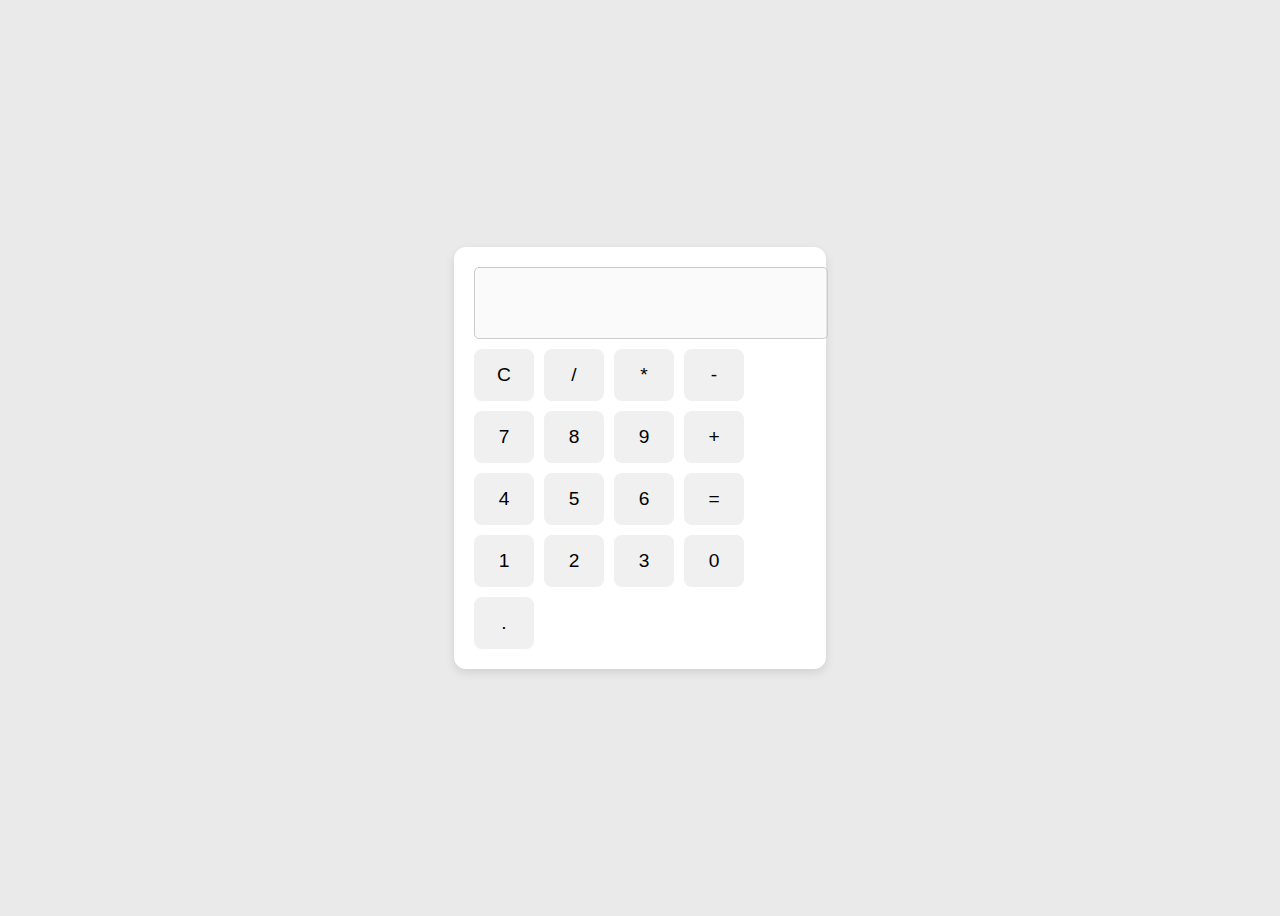
<file: Task-2 Calculator/index.html>
<!DOCTYPE html>
<html lang="en">
  <head>
    <meta charset="UTF-8" />
    <title>Simple Calculator</title>
    <link rel="stylesheet" href="style.css" />
  </head>
  <body>
    <div class="calculator">
      <input type="text" id="display" disabled />

      <div class="buttons">
        <button onclick="clearDisplay()">C</button>
        <button onclick="appendValue('/')">/</button>
        <button onclick="appendValue('*')">*</button>
        <button onclick="appendValue('-')">-</button>

        <button onclick="appendValue('7')">7</button>
        <button onclick="appendValue('8')">8</button>
        <button onclick="appendValue('9')">9</button>
        <button onclick="appendValue('+')">+</button>

        <button onclick="appendValue('4')">4</button>
        <button onclick="appendValue('5')">5</button>
        <button onclick="appendValue('6')">6</button>
        <button onclick="calculate()">=</button>

        <button onclick="appendValue('1')">1</button>
        <button onclick="appendValue('2')">2</button>
        <button onclick="appendValue('3')">3</button>
        <button onclick="appendValue('0')">0</button>
        <button onclick="appendValue('.')">.</button>
      </div>
    </div>

    <script src="script.js"></script>
  </body>
</html>
</file>
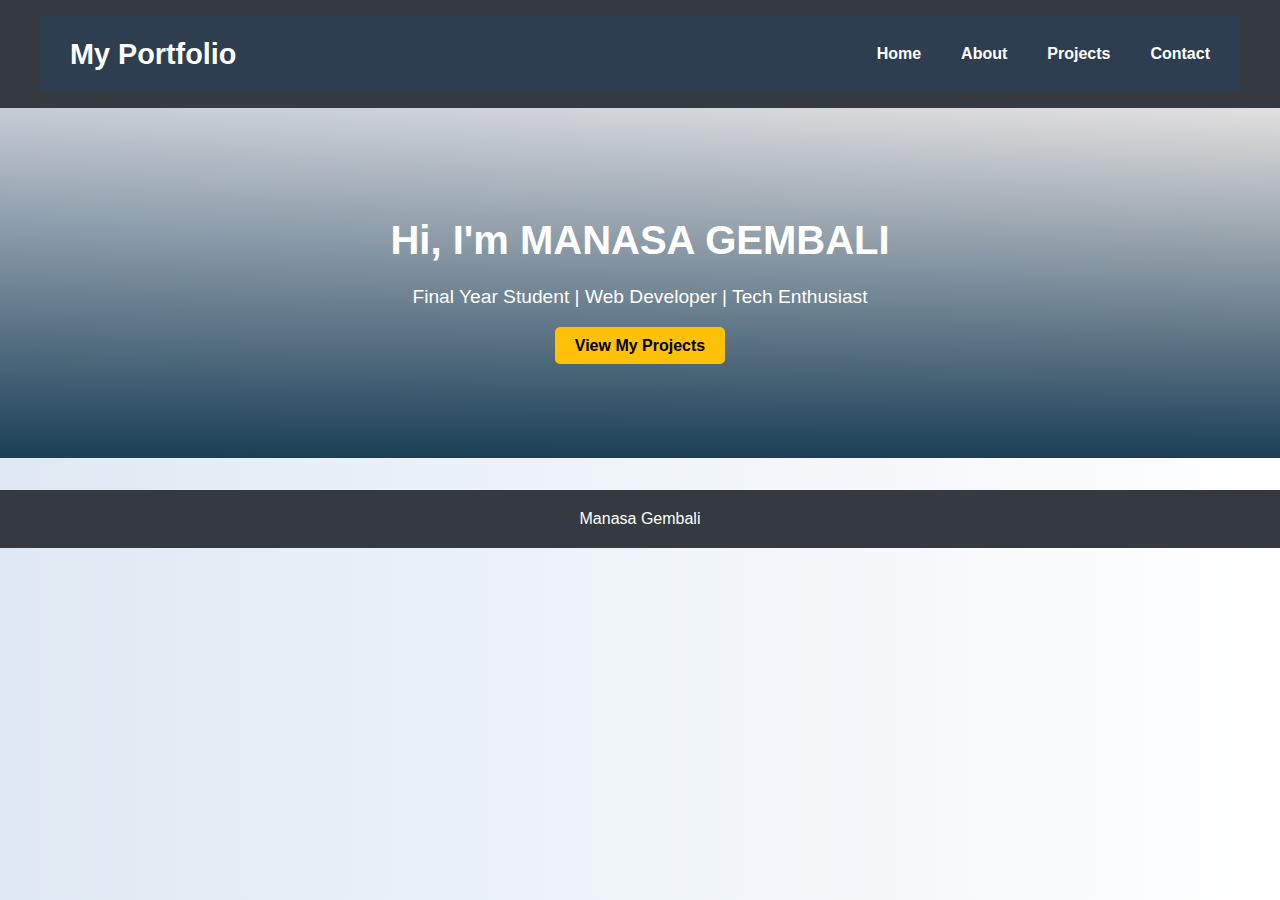
<file: Task-3/PORTFOLIO/index.html>
<!DOCTYPE html>
<html lang="en">
  <head>
    <meta charset="UTF-8" />
    <meta name="viewport" content="width=device-width, initial-scale=1.0" />
    <title>My Portfolio</title>
    <link rel="stylesheet" href="style.css" />
  </head>
  <body>
    <header>
      <nav>
        <h1>My Portfolio</h1>
        <ul>
          <li><a href="index.html">Home</a></li>
          <li><a href="about.html">About</a></li>
          <li><a href="projects.html">Projects</a></li>
          <li><a href="contacts.html">Contact</a></li>
        </ul>
      </nav>
    </header>

    <section class="hero">
      <h2>Hi, I'm MANASA GEMBALI</h2>
      <p>Final Year Student | Web Developer | Tech Enthusiast</p>
      <a href="projects.html" class="btn">View My Projects</a>
    </section>

    <footer>
      <p>Manasa Gembali</p>
    </footer>
  </body>
</html>
</file>
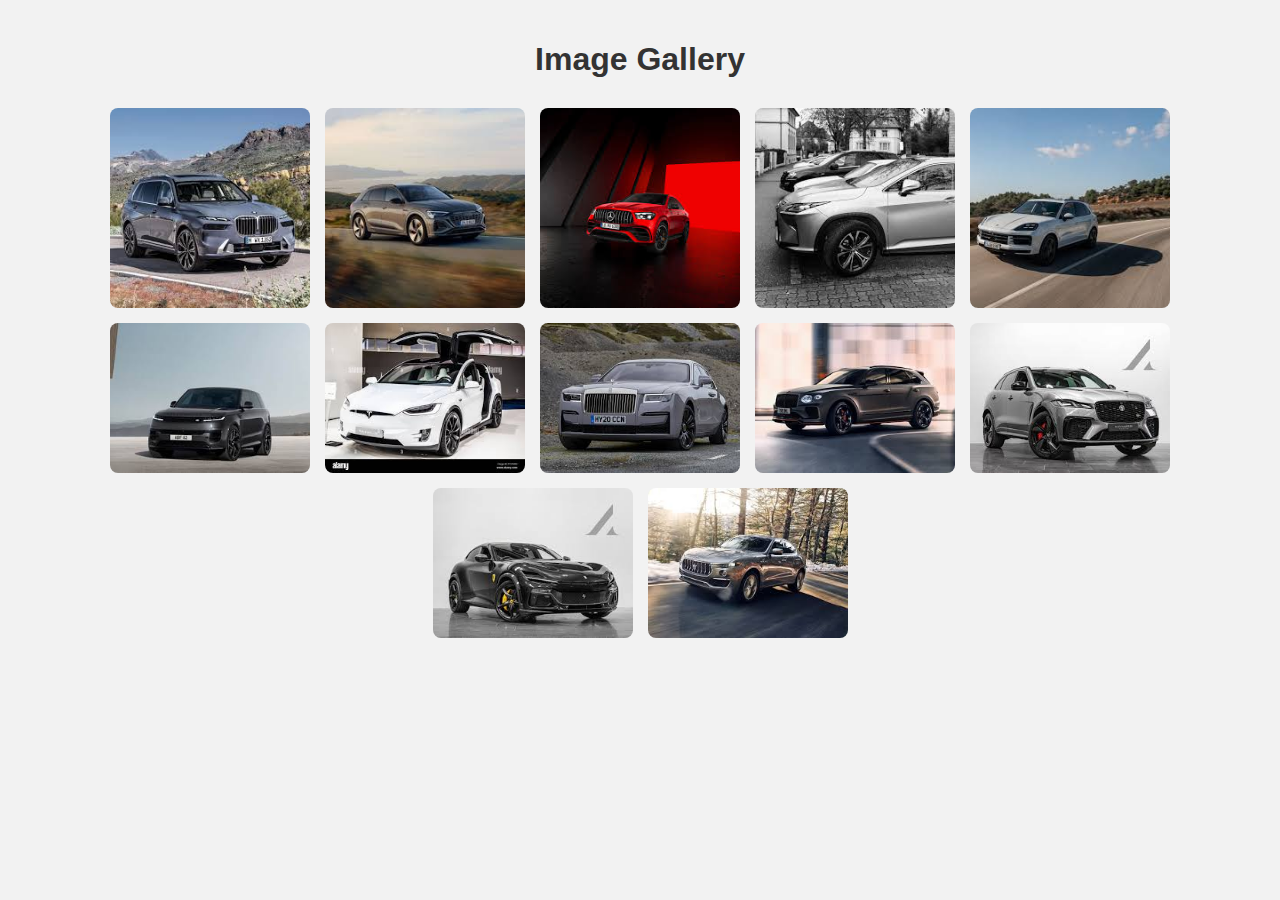
<file: Task-1 Image_carousel/image.html>
<!DOCTYPE html>
<html lang="en">
  <head>
    <meta charset="UTF-8" />
    <meta name="viewport" content="width=device-width, initial-scale=1.0" />
    <title>Image Gallery</title>
    <link rel="stylesheet" href="style.css" />
  </head>
  <body>
    <h1 class="title">Image Gallery</h1>

    <div class="gallery">
      <img src="car1.jpg" onclick="openModal(this.src)" alt="Image 1" />
      <img src="car2.jpg" onclick="openModal(this.src)" alt="Image 2" />
      <img src="car3.jpg" onclick="openModal(this.src)" alt="Image 3" />
      <img src="car4.jpg" onclick="openModal(this.src)" alt="Image 4" />
      <img src="car5.jpg" onclick="openModal(this.src)" alt="Image 1" />
      <img src="car6.jpg" onclick="openModal(this.src)" alt="Image 2" />
      <img src="car7.jpg" onclick="openModal(this.src)" alt="Image 3" />
      <img src="car8.jpg" onclick="openModal(this.src)" alt="Image 4" />
      <img src="car9.jpg" onclick="openModal(this.src)" alt="Image 1" />
      <img src="car10.jpg" onclick="openModal(this.src)" alt="Image 2" />
      <img src="car11.jpg" onclick="openModal(this.src)" alt="Image 3" />
      <img src="car12.jpg" onclick="openModal(this.src)" alt="Image 4" />
    </div>

    <!-- Modal for full view -->
    <div id="modal" class="modal" onclick="closeModal()">
      <span class="close">&times;</span>
      <img class="modal-content" id="modalImg" />
    </div>

    <script src="script.js"></script>
  </body>
</html>
</file>
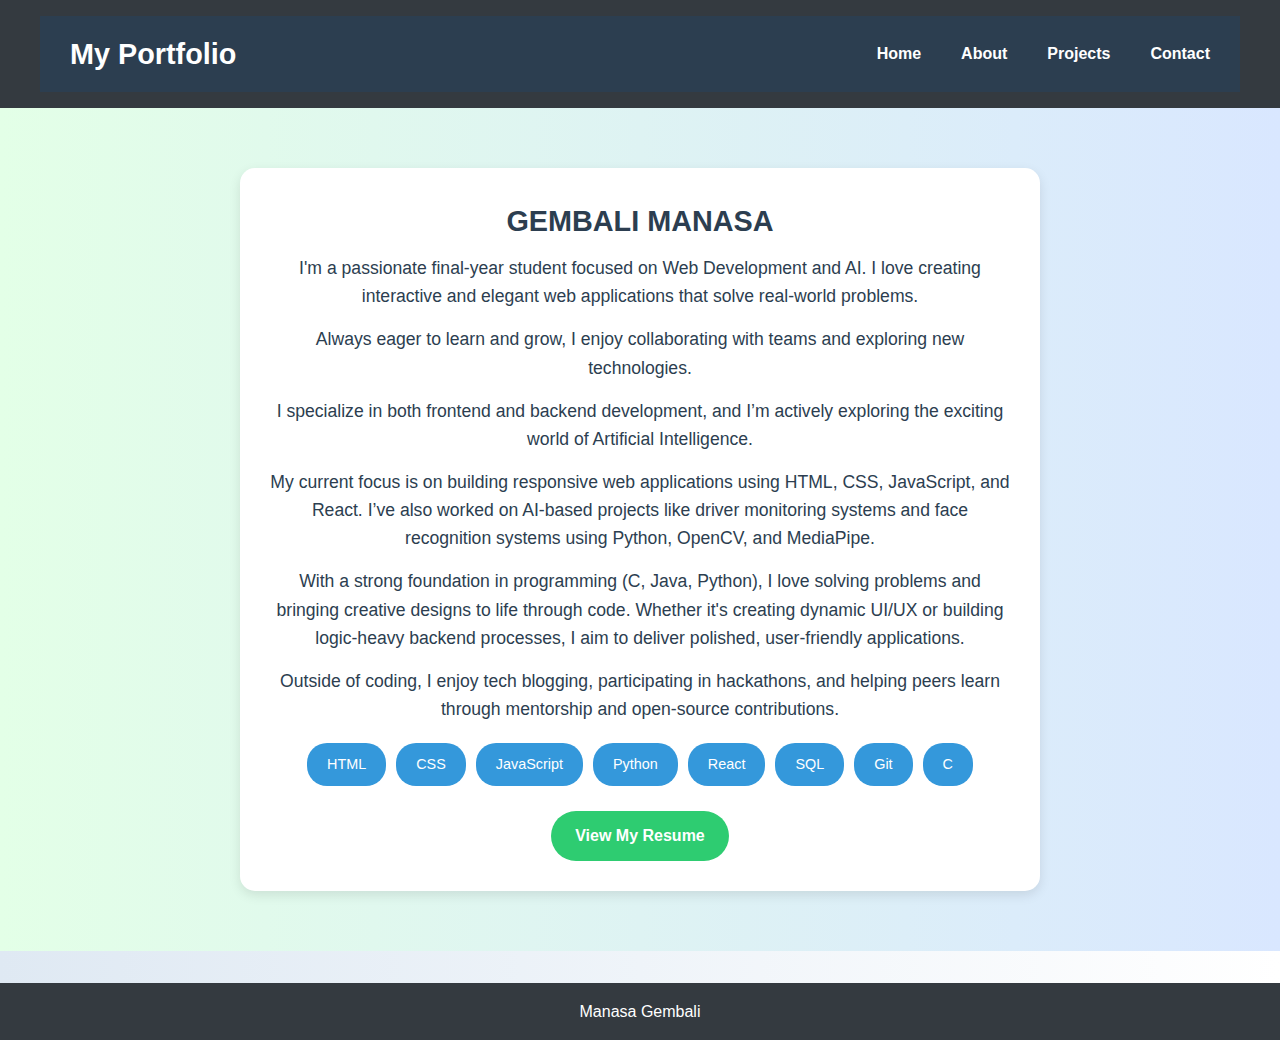
<file: Task-3/PORTFOLIO/about.html>
<!DOCTYPE html>
<html lang="en">
  <head>
    <meta charset="UTF-8" />
    <meta name="viewport" content="width=device-width, initial-scale=1.0" />
    <title>About Me</title>
    <link rel="stylesheet" href="style.css" />
  </head>
  <body>
    <header>
      <nav>
        <h1>My Portfolio</h1>
        <ul>
          <li><a href="index.html">Home</a></li>
          <li><a href="about.html">About</a></li>
          <li><a href="projects.html">Projects</a></li>
          <li><a href="contacts.html">Contact</a></li>
        </ul>
      </nav>
    </header>

    <section class="about-section">
      <div class="profile-card">
        <h3>GEMBALI MANASA</h3>
        <p>
          I'm a passionate final-year student focused on Web Development and AI.
          I love creating interactive and elegant web applications that solve
          real-world problems.
        </p>
        <p>
          Always eager to learn and grow, I enjoy collaborating with teams and
          exploring new technologies.
        </p>
        <p>
          I specialize in both frontend and backend development, and I’m
          actively exploring the exciting world of Artificial Intelligence.
        </p>

        <p>
          My current focus is on building responsive web applications using
          HTML, CSS, JavaScript, and React. I’ve also worked on AI-based
          projects like driver monitoring systems and face recognition systems
          using Python, OpenCV, and MediaPipe.
        </p>

        <p>
          With a strong foundation in programming (C, Java, Python), I love
          solving problems and bringing creative designs to life through code.
          Whether it's creating dynamic UI/UX or building logic-heavy backend
          processes, I aim to deliver polished, user-friendly applications.
        </p>

        <p>
          Outside of coding, I enjoy tech blogging, participating in hackathons,
          and helping peers learn through mentorship and open-source
          contributions.
        </p>

        <div class="skills">
          <div class="skill">HTML</div>
          <div class="skill">CSS</div>
          <div class="skill">JavaScript</div>
          <div class="skill">Python</div>
          <div class="skill">React</div>
          <div class="skill">SQL</div>
          <div class="skill">Git</div>

          <div class="skill">C</div>
        </div>

        <a
          href="https://flowcv.com/resume/470fbew7n577"
          class="resume-btn"
          target="_blank"
          >View My Resume</a
        >
      </div>
    </section>

    <footer>
      <p>Manasa Gembali</p>
    </footer>
  </body>
</html>
</file>
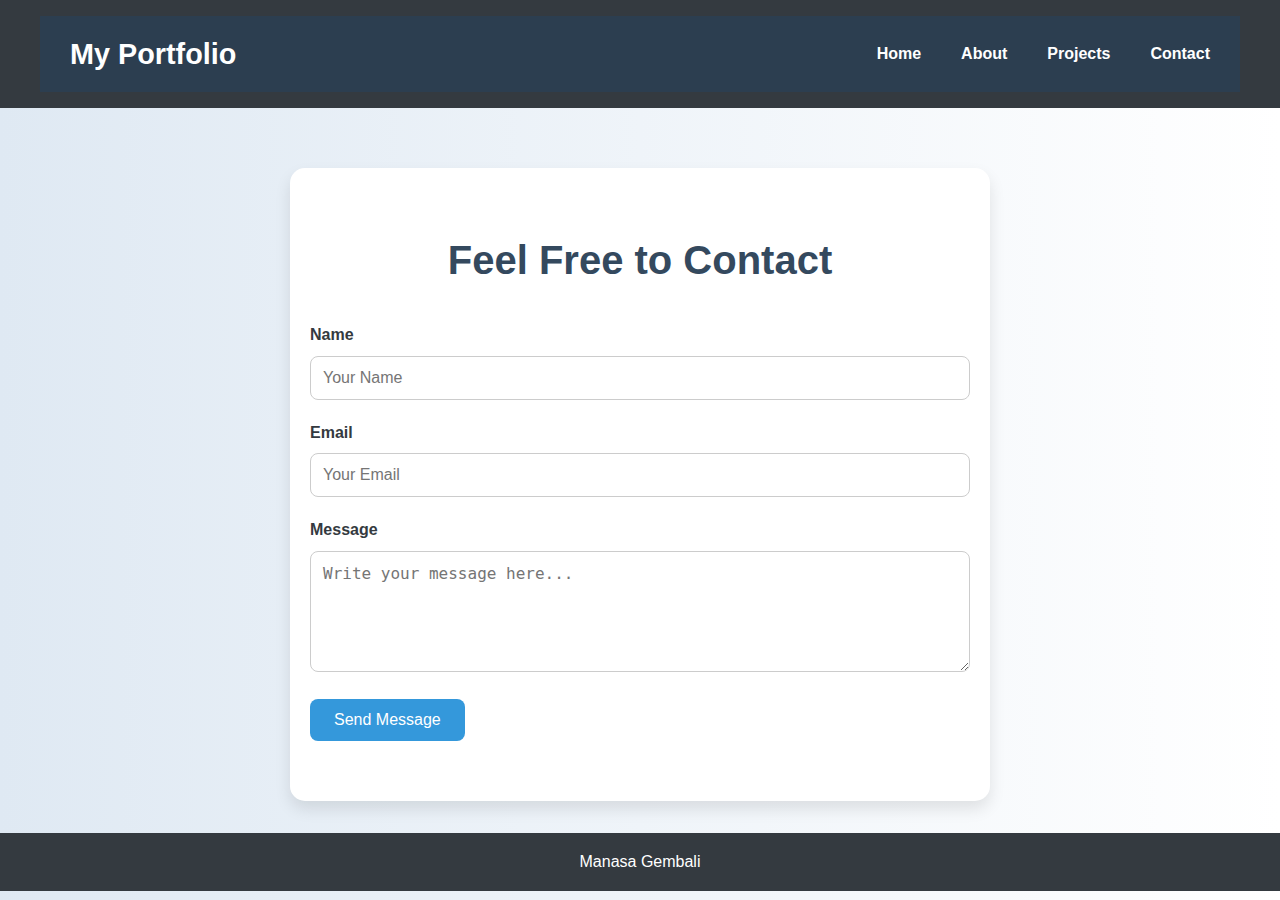
<file: Task-3/PORTFOLIO/contacts.html>
<!DOCTYPE html>
<html lang="en">
  <head>
    <meta charset="UTF-8" />
    <meta name="viewport" content="width=device-width, initial-scale=1.0" />
    <title>Contact</title>
    <link rel="stylesheet" href="style.css" />
    <style></style>
  </head>
  <body>
    <header>
      <nav>
        <h1>My Portfolio</h1>
        <ul>
          <li><a href="index.html">Home</a></li>
          <li><a href="about.html">About</a></li>
          <li><a href="projects.html">Projects</a></li>
          <li><a href="contacts.html">Contact</a></li>
        </ul>
      </nav>
    </header>

    <section class="contact-section">
      <h2>Feel Free to Contact</h2>
      <form class="contact-form">
        <label for="name">Name</label>
        <input
          type="text"
          id="name"
          name="name"
          placeholder="Your Name"
          required
        />

        <label for="email">Email</label>
        <input
          type="email"
          id="email"
          name="email"
          placeholder="Your Email"
          required
        />

        <label for="message">Message</label>
        <textarea
          id="message"
          name="message"
          rows="5"
          placeholder="Write your message here..."
          required
        ></textarea>

        <button type="submit" onclick="alert('MESSAGE SUBMITTED SUCCESSFULLY')">
          Send Message
        </button>
      </form>
    </section>

    <footer>
      <p>Manasa Gembali</p>
    </footer>
  </body>
</html>
</file>
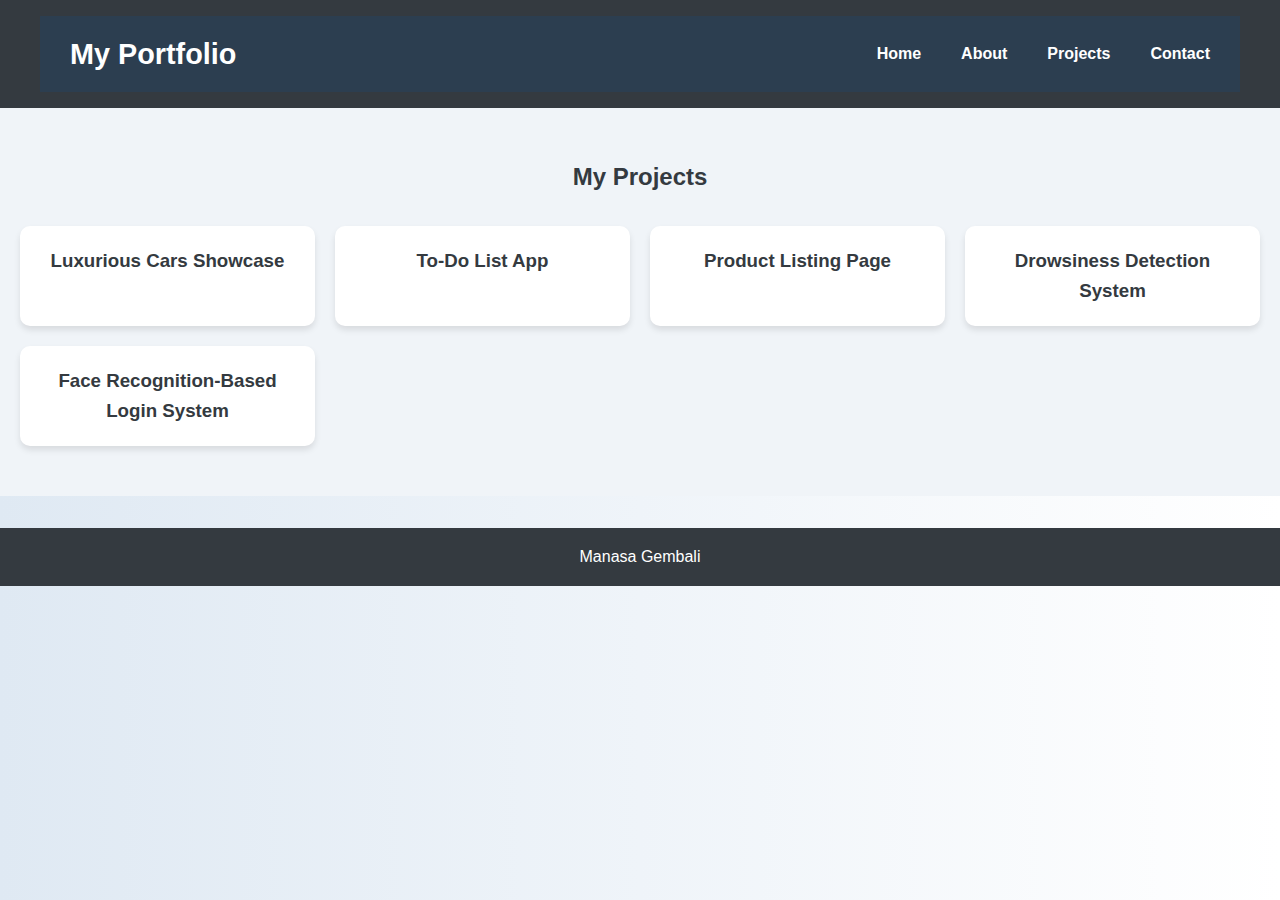
<file: Task-3/PORTFOLIO/projects.html>
<!DOCTYPE html>
<html lang="en">
  <head>
    <meta charset="UTF-8" />
    <meta name="viewport" content="width=device-width, initial-scale=1.0" />
    <title>Projects</title>
    <link rel="stylesheet" href="style.css" />
  </head>
  <body>
    <header>
      <nav>
        <h1>My Portfolio</h1>
        <ul>
          <li><a href="index.html">Home</a></li>
          <li><a href="about.html">About</a></li>
          <li><a href="projects.html">Projects</a></li>
          <li><a href="contacts.html">Contact</a></li>
        </ul>
      </nav>
    </header>

    <section class="projects">
      <h2>My Projects</h2>
      <div class="project-grid">
        <div class="project-card" onclick="toggleDetails(this)">
          <h3>Luxurious Cars Showcase</h3>
          <div class="project-details">
            <p>
              An elegant web-based presentation of luxury car brands, their
              features, and specifications. Built using HTML, CSS, and
              JavaScript.
            </p>

            <div style="text-align: center">
              <a
                href="https://github.com/ManasaGembali-1/Apexplanet-Task-1.git"
                class="resume-btn"
                target="_blank"
                >View
              </a>
            </div>
          </div>
        </div>

        <div class="project-card" onclick="toggleDetails(this)">
          <h3>To-Do List App</h3>
          <div class="project-details">
            <p>
              A simple and sleek task management app using JavaScript and
              localStorage for data persistence.
            </p>
            <div style="text-align: center">
              <a
                href="https://github.com/ManasaGembali-1/Portfolio/tree/main/TO-DO%20LIST"
                class="resume-btn"
                target="_blank"
                >View
              </a>
            </div>
          </div>
        </div>

        <div class="project-card" onclick="toggleDetails(this)">
          <h3>Product Listing Page</h3>
          <div class="project-details">
            <p>
              An e-commerce-style product catalog with sorting and filtering
              features using dynamic JavaScript UI components.
            </p>
            <div style="text-align: center">
              <a
                href="https://github.com/ManasaGembali-1/Portfolio/tree/main/Product_listing"
                class="resume-btn"
                target="_blank"
                >View
              </a>
            </div>
          </div>
        </div>

        <div class="project-card" onclick="toggleDetails(this)">
          <h3>Drowsiness Detection System</h3>
          <div class="project-details">
            <p>
              Developed a real-time computer vision model that monitors eye
              movement and yawning using OpenCV and Mediapipe. If signs of
              drowsiness are detected, the system plays an alert sound.
            </p>
          </div>
        </div>
        <div class="project-card" onclick="toggleDetails(this)">
          <h3>Face Recognition-Based Login System</h3>
          <div class="project-details">
            <p>
              Created a secure login system where users authenticate using
              facial features. Encodes user faces and matches live webcam feed
              to stored encodings.
            </p>
          </div>
        </div>
      </div>
    </section>

    <footer>
      <p>Manasa Gembali</p>
    </footer>

    <script src="script.js"></script>
  </body>
</html>
</file>
<file: Task-2 Calculator/style.css>
body {
  display: flex;
  justify-content: center;
  align-items: center;
  height: 100vh;
  background: #eaeaea;
  font-family: Arial, sans-serif;
}

.calculator {
  background: #fff;
  padding: 20px;
  border-radius: 12px;
  box-shadow: 0 4px 10px rgba(0, 0, 0, 0.1);
}

#display {
  width: 100%;
  height: 50px;
  font-size: 1.5em;
  margin-bottom: 10px;
  text-align: right;
  padding: 10px;
  border-radius: 5px;
  border: 1px solid #ccc;
}

.buttons {
  display: grid;
  grid-template-columns: repeat(4, 60px);
  grid-gap: 10px;
}

button {
  padding: 15px;
  font-size: 1.2em;
  border: none;
  border-radius: 8px;
  background: #f0f0f0;
  cursor: pointer;
  transition: background 0.2s;
}

button:hover {
  background: #d0d0d0;
}
</file>
<file: Task-3/PORTFOLIO/style.css>
* {
  margin: 0;
  padding: 0;
  box-sizing: border-box;
}

body {
  font-family: "Segoe UI", Tahoma, Geneva, Verdana, sans-serif;
  line-height: 1.6;
  background: linear-gradient(to right, #f8f9fa, #e9ecef);
  color: #343a40;
}

header {
  background-color: #343a40;
  color: #fff;
  padding: 1rem 0;
}

nav {
  display: flex;
  justify-content: space-between;
  align-items: center;
  max-width: 1200px;
  margin: auto;
  padding: 0 20px;
}

nav h1 {
  font-size: 1.8rem;
}

nav ul {
  list-style: none;
  display: flex;
}

nav ul li {
  margin-left: 20px;
}

nav ul li a {
  color: #fff;
  text-decoration: none;
  font-weight: bold;
  transition: color 0.3s ease;
}

nav ul li a:hover {
  color: #ffc107;
}
.resume-btn {
  display: inline-block;
  margin-top: 25px;
  padding: 12px 24px;
  background-color: #2ecc71;
  color: white;
  text-decoration: none;
  font-weight: bold;
  border-radius: 25px;
  transition: background 0.3s ease;
}
.resume-btn:hover {
  background-color: #27ae60;
}
.about-section {
  display: flex;
  flex-direction: column;
  align-items: center;
  padding: 60px 20px;
  background: linear-gradient(to right, #e3ffe7, #d9e7ff);
  color: #2c3e50;
}
.about-section h2 {
  font-size: 2.5rem;
  margin-bottom: 20px;
}
.profile-card {
  background: #ffffff;
  box-shadow: 0 4px 12px rgba(0, 0, 0, 0.1);
  border-radius: 15px;
  max-width: 800px;
  padding: 30px;
  text-align: center;
  transition: transform 0.3s ease;
}
.profile-card:hover {
  transform: scale(1.02);
}

.profile-card h3 {
  font-size: 1.8rem;
  margin-bottom: 10px;
}
.profile-card p {
  font-size: 1.1rem;
  margin-bottom: 15px;
}
.skills {
  display: flex;
  flex-wrap: wrap;
  justify-content: center;
  gap: 10px;
  margin-top: 20px;
}
.skill {
  background: #3498db;
  color: #fff;
  padding: 10px 20px;
  border-radius: 20px;
  font-size: 0.9rem;
}
.hero {
  padding: 100px 20px;
  text-align: center;
  background: linear-gradient(#1d0c0e21, #1b3f57);
  color: #fff;
}

.hero h2 {
  font-size: 2.5rem;
  margin-bottom: 10px;
}

.hero p {
  font-size: 1.2rem;
  margin-bottom: 20px;
}

.btn {
  background-color: #ffc107;
  color: #000;
  padding: 10px 20px;
  text-decoration: none;
  border-radius: 5px;
  font-weight: bold;
  transition: background 0.3s ease;
}

.btn:hover {
  background-color: #e0a800;
}

footer {
  background-color: #343a40;
  color: #fff;
  text-align: center;
  padding: 1rem;
  margin-top: 2rem;
}
.projects {
  padding: 50px 20px;
  background-color: #f0f4f8;
  text-align: center;
}
.project-grid {
  display: grid;
  grid-template-columns: repeat(auto-fit, minmax(250px, 1fr));
  gap: 20px;
  margin-top: 30px;
}
.project-card {
  background: white;
  padding: 20px;
  border-radius: 10px;
  box-shadow: 0 4px 6px rgba(0, 0, 0, 0.1);
  transition: transform 0.3s ease, background 0.3s ease;
  cursor: pointer;
}
.project-card:hover {
  transform: translateY(-5px);
  background: #e0f7fa;
}
.project-details {
  display: none;
  text-align: left;
  margin-top: 10px;
  color: #333;
}

body {
  font-family: "Segoe UI", Tahoma, Geneva, Verdana, sans-serif;
  background: linear-gradient(to right, #dfe9f3, #ffffff);
  margin: 0;
  padding: 0;
}
header nav {
  background: #2c3e50;
  color: white;
  padding: 15px 30px;
  display: flex;
  justify-content: space-between;
  align-items: center;
}
header nav ul {
  list-style: none;
  display: flex;
  gap: 20px;
}
header nav ul li a {
  color: white;
  text-decoration: none;
  font-weight: bold;
}
.contact-section {
  padding: 60px 20px;
  max-width: 700px;
  margin: auto;
  background: #ffffff;
  box-shadow: 0 8px 16px rgba(0, 0, 0, 0.1);
  border-radius: 15px;
  margin-top: 60px;
}
.contact-section h2 {
  text-align: center;
  margin-bottom: 30px;
  font-size: 2.5rem;
  color: #34495e;
}
.contact-form label {
  display: block;
  margin-bottom: 8px;
  font-weight: bold;
}
.contact-form input,
.contact-form textarea {
  width: 100%;
  padding: 12px;
  margin-bottom: 20px;
  border: 1px solid #ccc;
  border-radius: 8px;
  font-size: 1rem;
}
.contact-form button {
  background-color: #3498db;
  color: white;
  padding: 12px 24px;
  border: none;
  border-radius: 8px;
  font-size: 1rem;
  cursor: pointer;
  transition: background 0.3s ease;
}
.contact-form button:hover {
  background-color: #2980b9;
}
</file>
<file: Task-1 Image_carousel/style.css>
body {
  font-family: Arial, sans-serif;
  background-color: #f2f2f2;
  text-align: center;
  margin: 0;
  padding: 20px;
}

.title {
  margin-bottom: 30px;
  color: #333;
}

.gallery {
  display: flex;
  flex-wrap: wrap;
  gap: 15px;
  justify-content: center;
}

.gallery img {
  width: 200px;
  border-radius: 8px;
  cursor: pointer;
  transition: transform 0.3s ease;
}

.gallery img:hover {
  transform: scale(1.05);
}

/* Modal Styles */
.modal {
  display: none;
  position: fixed;
  z-index: 100;
  padding-top: 60px;
  left: 0;
  top: 0;
  width: 100%;
  height: 100%;
  background-color: rgba(0, 0, 0, 0.9);
}

.modal-content {
  margin: auto;
  display: block;
  max-width: 80%;
  border-radius: 10px;
}

.close {
  position: absolute;
  top: 30px;
  right: 50px;
  color: white;
  font-size: 40px;
  cursor: pointer;
}
</file>
